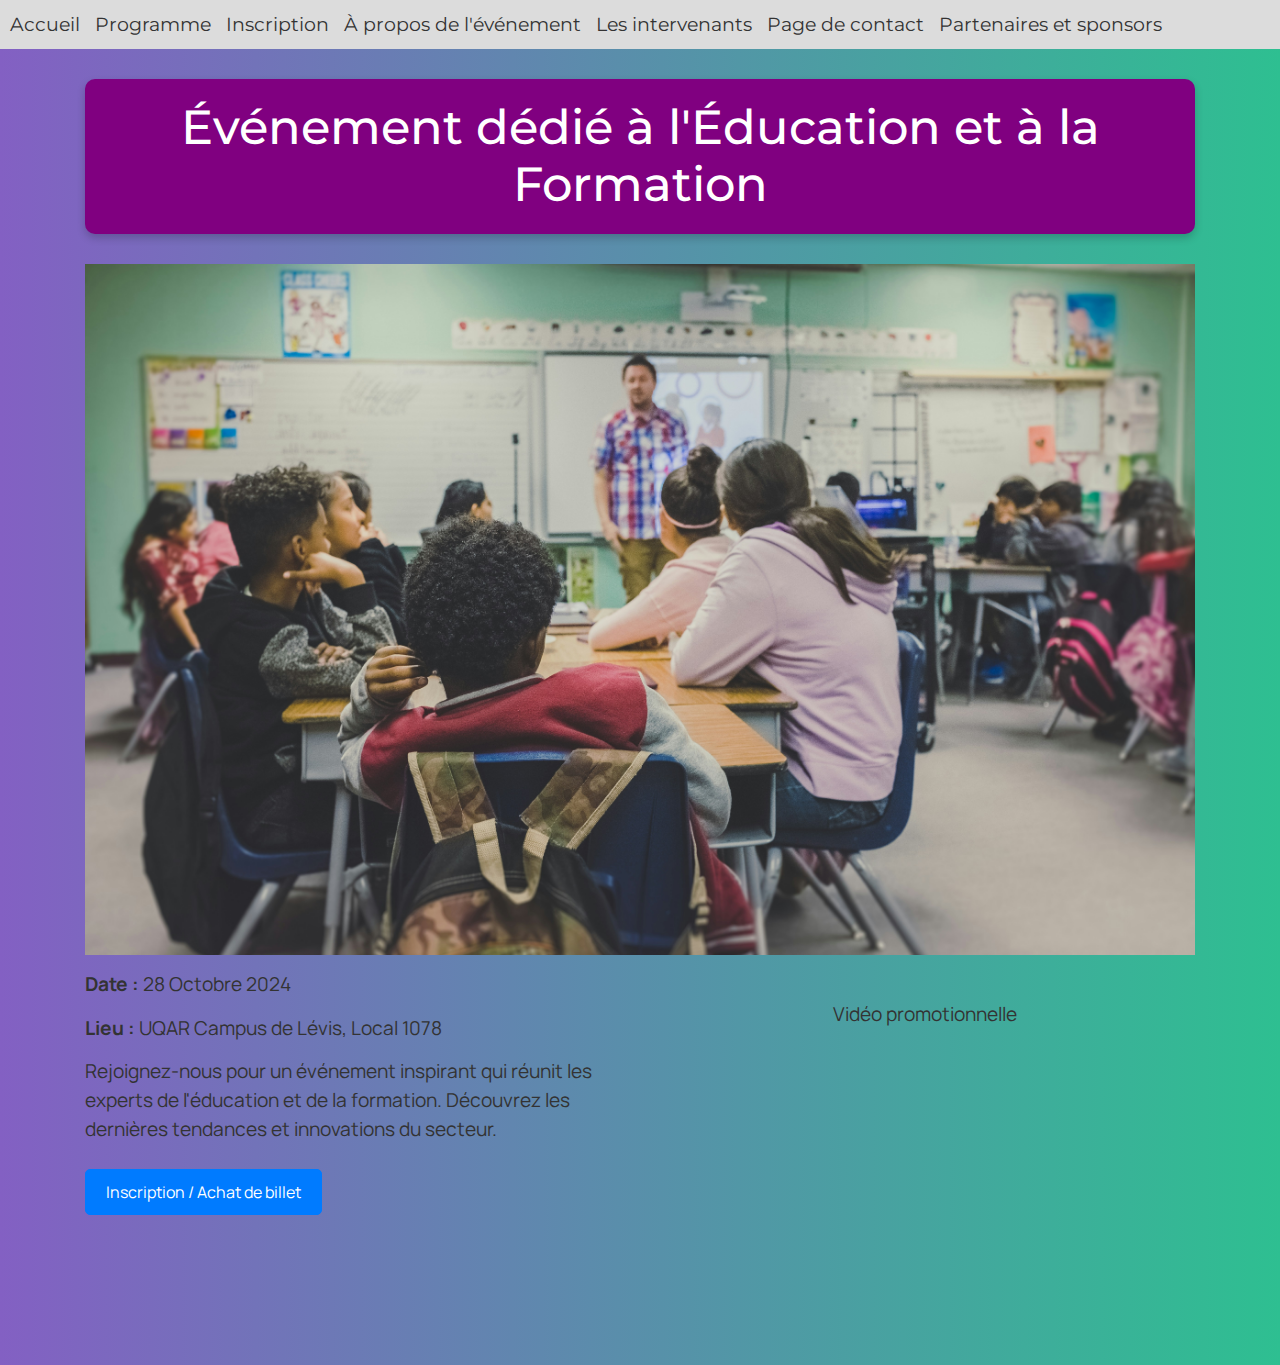
<file: index.html>
<!DOCTYPE html>
<html lang="fr">
<head>
    <meta charset="UTF-8">
    <meta name="viewport" content="width=device-width, initial-scale=1.0">
    <title>Éducation et Formation - Page d'accueil</title>
    <link rel="preconnect" href="https://fonts.googleapis.com">
    <link rel="preconnect" href="https://fonts.gstatic.com" crossorigin>
    <link href="https://fonts.googleapis.com/css2?family=Manrope:wght@200..800&family=Montserrat:ital,wght@0,100..900;1,100..900&display=swap" rel="stylesheet">
    <link href="https://stackpath.bootstrapcdn.com/bootstrap/4.5.2/css/bootstrap.min.css" rel="stylesheet">
    <style>
        nav {
            background-color: gainsboro;
            padding: 10px;
        }
        nav ul {
            list-style-type: none;
            padding: 0;
            margin: 0;
            display: flex; 
        }
        nav ul li {
            margin-right: 15px;
            font-size: 1.2em;
            font-family: "Montserrat", sans-serif;
        }
        nav ul li a {
            text-decoration: none;
            color: #333;
        }
        nav ul li a:hover {
            color: #007bff;
        }
        .active {
            font-weight: bold;
            color: #007bff;
        }
        h1 {
            font-size: 3em;
            font-family: "Montserrat", sans-serif;
            color: #fff;
            text-align: center;
            margin: 30px 0;
            background-color: purple;
            padding: 20px;
            border-radius: 10px;
            box-shadow: 0 4px 8px rgba(0, 0, 0, 0.2);
        }
        body {
            background: linear-gradient(90deg, #8360c3, #2ebf91);
            font-family: "Manrope", sans-serif;
        }
        .btn-primary {
            background-color: #007bff;
            color: #fff;
            padding: 10px 20px;
            text-decoration: none;
            border-radius: 5px;
            display: inline-block;
            margin-top: 10px;
        }
        .btn-primary:hover {
            background-color: #0056b3;
        }
        .event-info p {
            font-size: 1.2em;
            color: #333;
            margin: 15px 0;
        }
        .video-section {
            margin-top: 30px;
            text-align: center;
        }
    </style>
</head>
<body>
    <nav>
        <ul>
            <li><a href="#Accueil">Accueil</a></li>
            <li><a href="Programme.html">Programme</a></li>
            <li><a href="Inscription.html">Inscription</a></li>
            <li><a href="A propos de l'évènement.html">À propos de l'événement</a></li>
            <li><a href="Les intervenants.html">Les intervenants</a></li>
            <li><a href="Page de contact.html">Page de contact</a></li>
            <li><a href="Partenaires et sponsors.html">Partenaires et sponsors</a></li>
        </ul>
    </nav>

    <header class="container">
        <h1>Événement dédié à l'Éducation et à la Formation</h1>
        <img src="images/image1.jpg" alt="Éducation et formation" class="img-fluid" width="100%">
    </header>

    <section class="container event-info">
        <div class="row">
            <div class="col-md-6">
                <p><strong>Date :</strong> 28 Octobre 2024</p>
                <p><strong>Lieu :</strong> UQAR Campus de Lévis, Local 1078</p>
                <p>Rejoignez-nous pour un événement inspirant qui réunit les experts de l'éducation et de la formation. Découvrez les dernières tendances et innovations du secteur.</p>
                <a href="Inscription.html" class="btn btn-primary">Inscription / Achat de billet</a>
            </div>
            <div class="col-md-6 video-section">
                <p>Vidéo promotionnelle</p>
                <iframe width="100%" height="315" src="https://www.youtube.com/embed/Q_HQAiU2uRY?si=X6tTggWuY2E1vPQ9" title="YouTube video player" frameborder="0" allow="accelerometer; autoplay; clipboard-write; encrypted-media; gyroscope; picture-in-picture; web-share" referrerpolicy="strict-origin-when-cross-origin" allowfullscreen></iframe>
            </div>
        </div>
    </section>
</body>
</html>
</file>
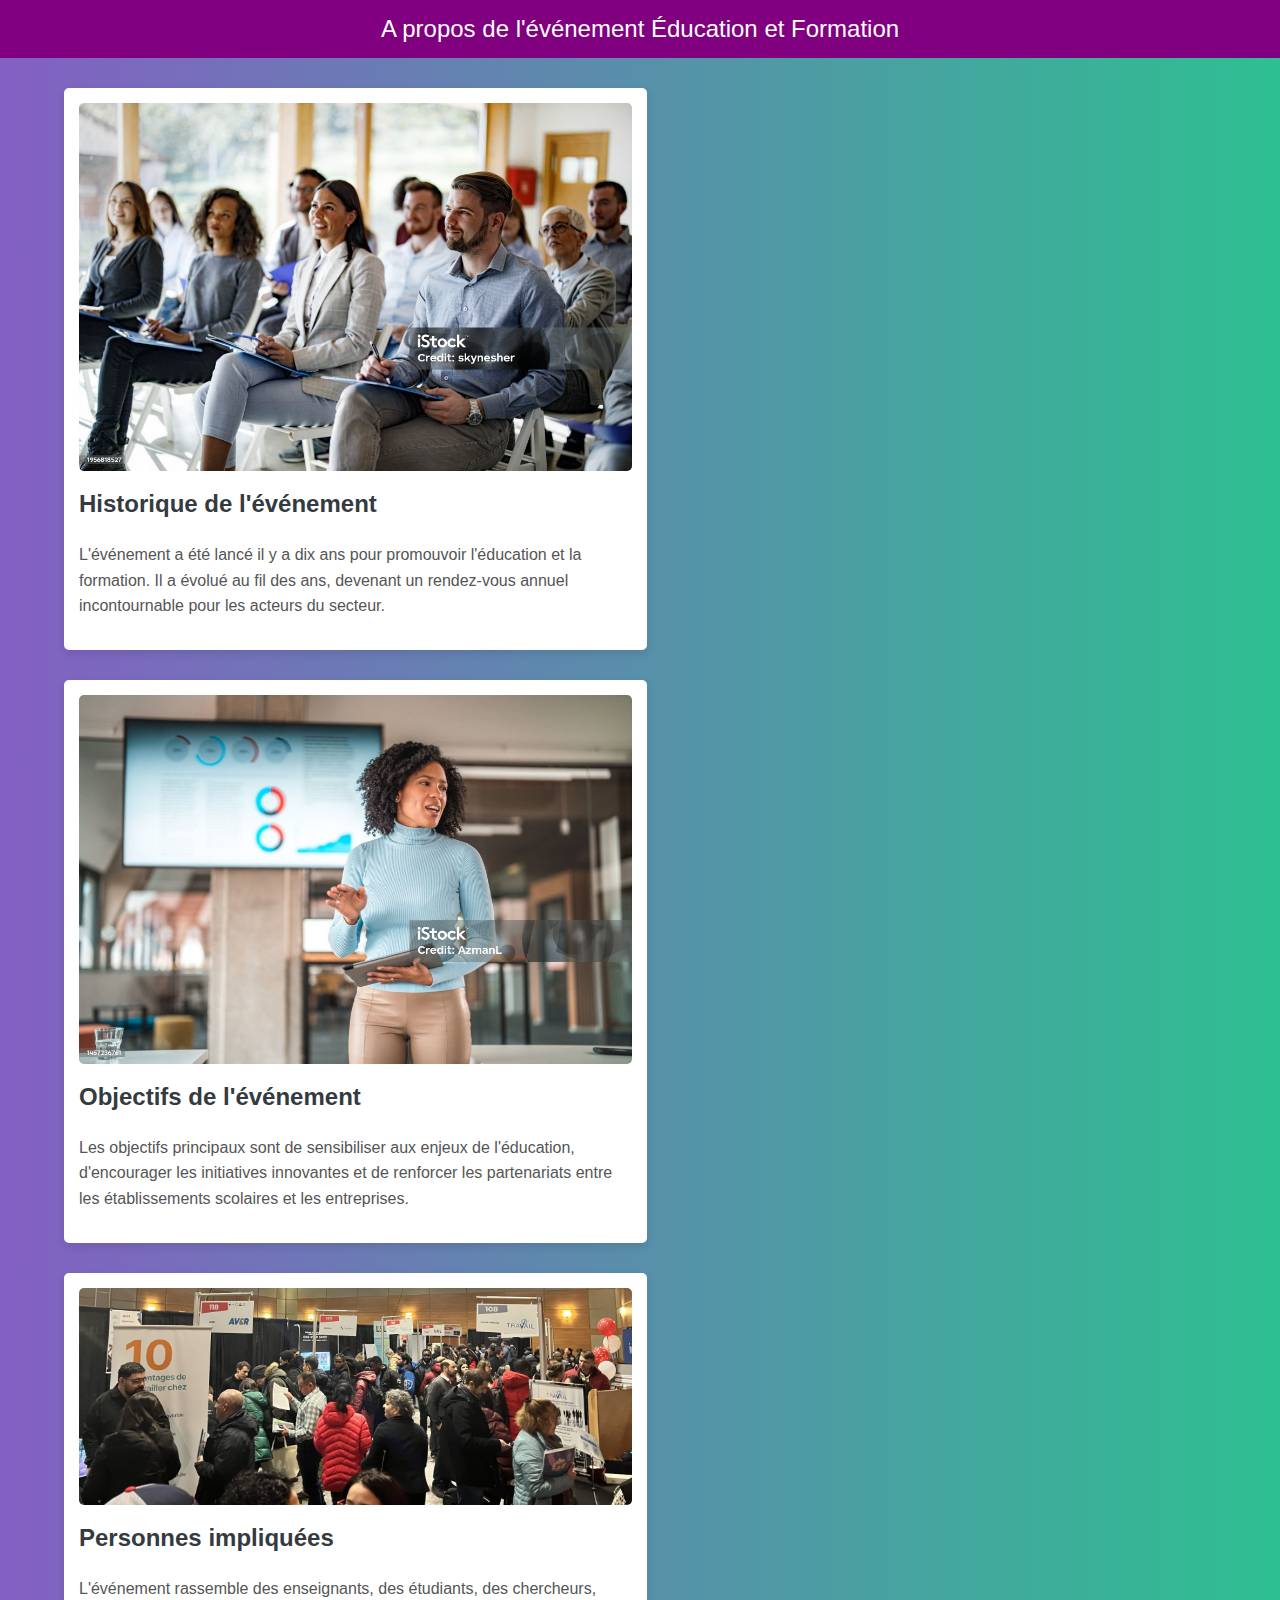
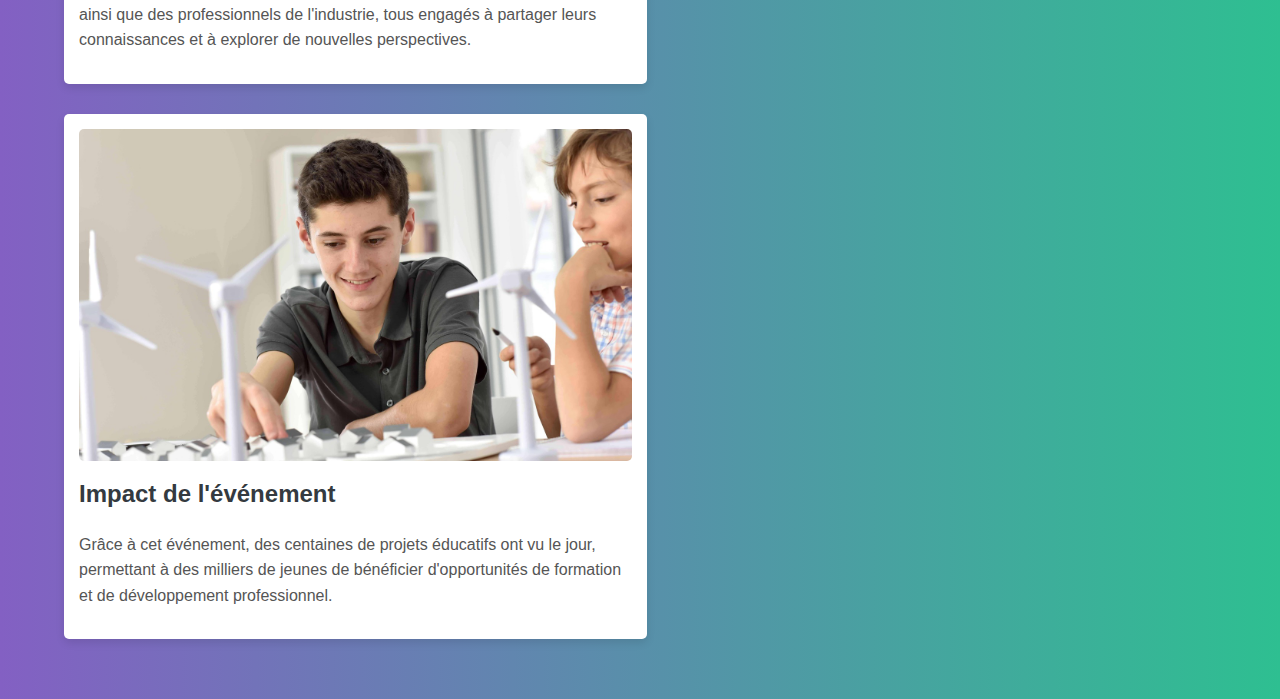
<file: A propos de l'évènement.html>
<!DOCTYPE html>
<html lang="en">
<head>
    <meta charset="UTF-8">
    <meta name="viewport" content="width=device-width, initial-scale=1.0">
    <title>A propos de l'évènement</title>
    <style>
        body {
            font-family: Arial, sans-serif;
            margin: 0;
            padding: 0;
            background: linear-gradient(90deg, #8360c3, #2ebf91);
        }
        
        .navbar {
            background-color: purple;
            color: #fff;
            padding: 15px;
            text-align: center;
            font-size: 24px;
        }

        .container {
            width: 90%;
            max-width: 1200px;
            margin: 30px auto;
            display: flex;
            flex-wrap: wrap;
            justify-content: space-between;
        }

        .event-section {
            background-color: #fff;
            border-radius: 5px;
            box-shadow: 0 4px 8px rgba(0, 0, 0, 0.1);
            margin-bottom: 30px;
            width: 48%;
            padding: 15px;
        }

        .event-section img {
            width: 100%;
            height: auto;
            border-radius: 5px;
        }

        h3 {
            font-size: 24px;
            margin-top: 15px;
            color: #343a40;
        }

        p {
            font-size: 16px;
            line-height: 1.6;
            color: #555;
        }

        @media (max-width: 768px) {
            .event-section {
                width: 100%;
            }
        }
    </style>
        
</head>
<body>
    <div class="navbar">
        A propos de l'événement Éducation et Formation
    </div>
    <div class="container"> 
        <div class="event-section">
            <img src="images/image4 evenement.jpg" alt="Historique de l'événement">
            <h3>Historique de l'événement</h3>
            <p>L'événement a été lancé il y a dix ans pour promouvoir l'éducation et la formation. Il a évolué au fil des ans, devenant un rendez-vous annuel incontournable pour les acteurs du secteur.</p>
        </div>
        <div class="event-section">
            <img src="images/image2 présentation.jpg" alt="Objectifs de l'événement">
            <h3>Objectifs de l'événement</h3>
            <p>Les objectifs principaux sont de sensibiliser aux enjeux de l'éducation, d'encourager les initiatives innovantes et de renforcer les partenariats entre les établissements scolaires et les entreprises.</p>
        </div>
        <div class="event-section">
            <img src="images/image6.jpg" alt="Personnes impliquées">
            <h3>Personnes impliquées</h3>
            <p>L'événement rassemble des enseignants, des étudiants, des chercheurs, ainsi que des professionnels de l'industrie, tous engagés à partager leurs connaissances et à explorer de nouvelles perspectives.</p>
        </div>
        <div class="event-section">
            <img src="images/image7.jpg" alt="Impact de l'événement">
            <h3>Impact de l'événement</h3>
            <p>Grâce à cet événement, des centaines de projets éducatifs ont vu le jour, permettant à des milliers de jeunes de bénéficier d'opportunités de formation et de développement professionnel.</p>
        </div>
    </div>
</body>
    
</body>
</html>
</file>
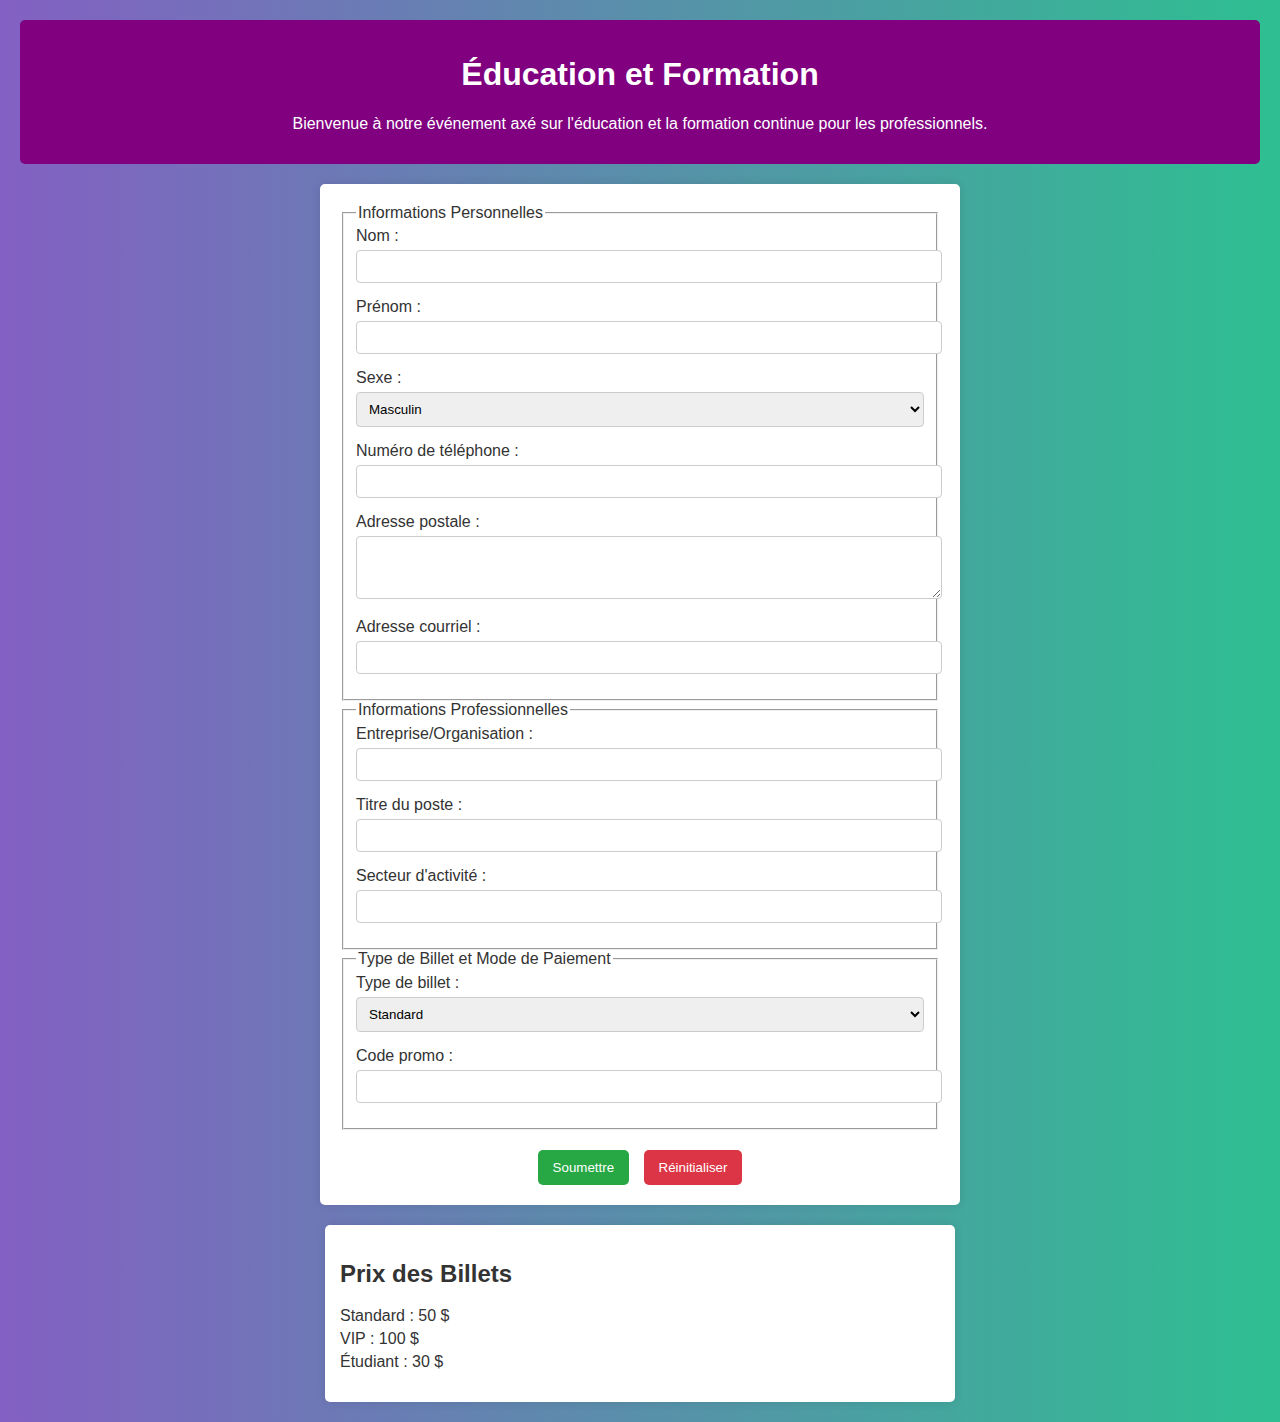
<file: Inscription.html>
<!DOCTYPE html>
<html lang="fr">
<head>
    <meta charset="UTF-8">
    <meta name="viewport" content="width=device-width, initial-scale=1.0">
    <title>Inscription</title>
    <style>
         body {
            font-family: Arial, sans-serif;
            background: linear-gradient(90deg, #8360c3, #2ebf91);
            color: #333;
            margin: 20px;
        }
        header, footer {
            background-color: purple;
            color: white;
            text-align: center; 
            padding: 15px;
            border-radius: 5px;
            margin-bottom: 20px;
        }
        form {
            background-color: #fff;
            padding: 20px;
            border-radius: 5px;
            box-shadow: 0 0 10px rgba(0, 0, 0, 0.1);
            max-width: 600px;
            margin: auto;
        }
        
        .form-group {
            margin-bottom: 15px;
        }
        label {
            display: block;
            margin-bottom: 5px;
        }
        input, select, textarea {
            width: 100%;
            padding: 8px;
            border: 1px solid #ccc;
            border-radius: 4px;
        }
        .btn-group {
            text-align: center;
            margin-top: 20px;
        }
        .btn-group button {
            padding: 10px 15px;
            border: none;
            border-radius: 5px;
            cursor: pointer;
            margin: 0 5px;
        }
        .btn-submit {
            background-color: #28a745;
            color: white;
        }
        .btn-reset {
            background-color: #dc3545;
            color: white;
        }
        .ticket-prices {
            background-color: #fff;
            padding: 15px;
            border-radius: 5px;
            box-shadow: 0 0 10px rgba(0, 0, 0, 0.1);
            max-width: 600px;
            margin: 20px auto;
        }
        ul {
            list-style-type: none;
            padding: 0;
        }
        li {
            margin-bottom: 5px;
        }
    </style>
</head>
<body>
    <header>
        <h1>Éducation et Formation</h1>
        <p>Bienvenue à notre événement axé sur l'éducation et la formation continue pour les professionnels.</p>
    </header>
    <form action="#" method="post">
       
        <fieldset>
            <legend>Informations Personnelles</legend>
            <div class="form-group">
                <label for="nom">Nom :</label>
                <input type="text" id="nom" name="nom" required>
            </div>
            <div class="form-group">
                <label for="prenom">Prénom :</label>
                <input type="text" id="prenom" name="prenom" required>
            </div>
            <div class="form-group">
                <label for="sexe">Sexe :</label>
                <select id="sexe" name="sexe">
                    <option value="masculin">Masculin</option>
                    <option value="feminin">Féminin</option>
                    <option value="autre">Autre</option>
                </select>
            </div>
            <div class="form-group">
                <label for="telephone">Numéro de téléphone :</label>
                <input type="tel" id="telephone" name="telephone" required>
            </div>
            <div class="form-group">
                <label for="adresse">Adresse postale :</label>
                <textarea id="adresse" name="adresse" rows="3" required></textarea>
            </div>
            <div class="form-group">
                <label for="email">Adresse courriel :</label>
                <input type="email" id="email" name="email" required>
            </div>
        </fieldset>

        <fieldset>
            <legend>Informations Professionnelles</legend>
            <div class="form-group">
                <label for="entreprise">Entreprise/Organisation :</label>
                <input type="text" id="entreprise" name="entreprise">
            </div>
            <div class="form-group">
                <label for="poste">Titre du poste :</label>
                <input type="text" id="poste" name="poste">
            </div>
            <div class="form-group">
                <label for="secteur">Secteur d'activité :</label>
                <input type="text" id="secteur" name="secteur">
            </div>
        </fieldset>

        <fieldset>
            <legend>Type de Billet et Mode de Paiement</legend>
            <div class="form-group">
                <label for="billet">Type de billet :</label>
                <select id="billet" name="billet">
                    <option value="standard">Standard</option>
                    <option value="vip">VIP</option>
                    <option value="etudiant">Étudiant</option>
                </select>
            </div>
            <div class="form-group">
                <label for="code-promo">Code promo :</label>
                <input type="text" id="code-promo" name="code-promo">
            </div>
        </fieldset>

        <div class="btn-group">
            <button type="submit" class="btn-submit">Soumettre</button>
            <button type="reset" class="btn-reset">Réinitialiser</button>
        </div>
    </form>
    <div class="ticket-prices">
        <h2>Prix des Billets</h2>
        <ul>
            <li>Standard : 50 $</li>
            <li>VIP : 100 $</li>
            <li>Étudiant : 30 $</li>
        </ul>
    </div>
    
</body>
</html>
</file>
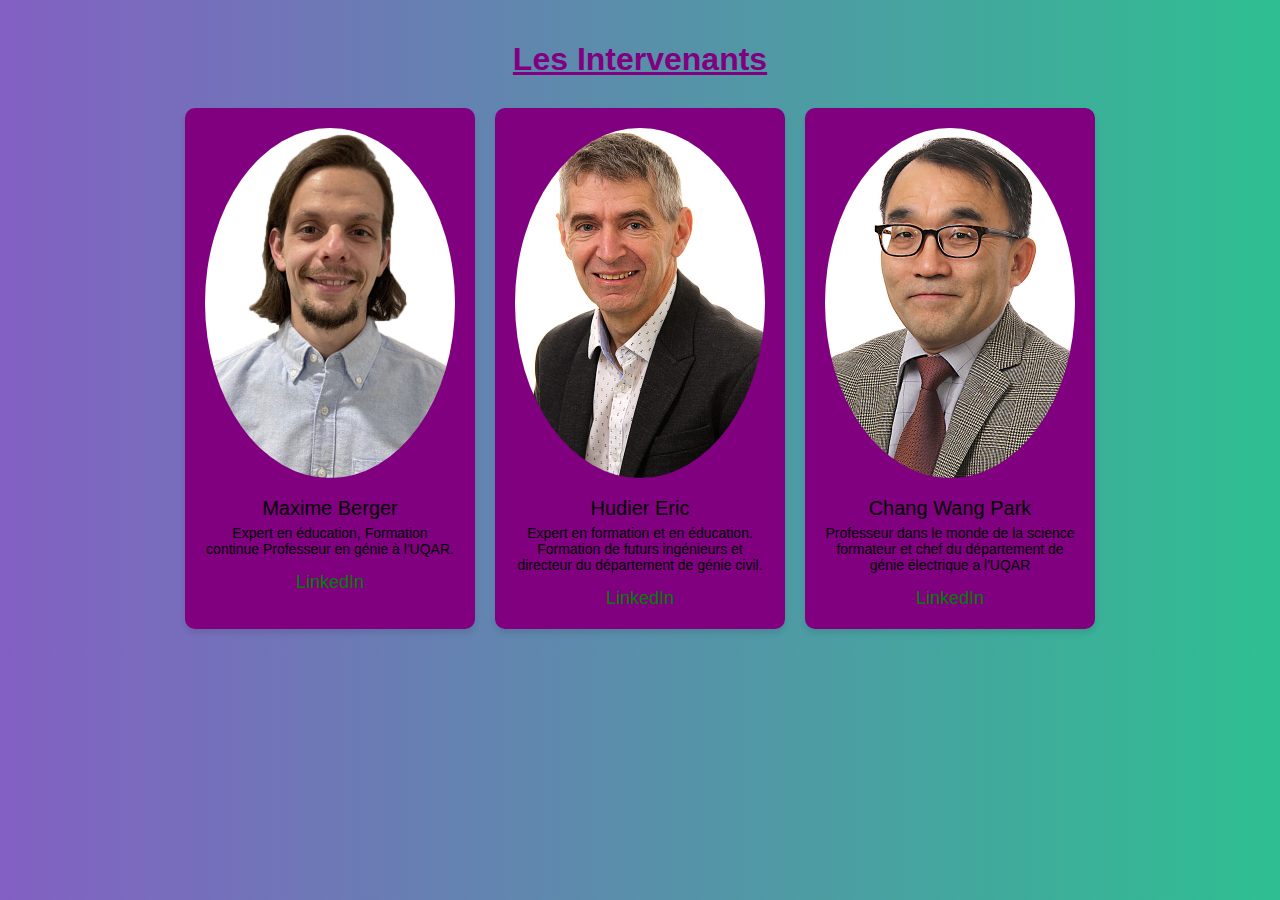
<file: Les intervenants.html>
<!DOCTYPE html>
<html lang="fr">
<head>
    <meta charset="UTF-8">
    <meta name="viewport" content="width=device-width, initial-scale=1.0">
    <title>Intervenants</title>
    <style>
       
        body {
            font-family: Arial, sans-serif;
            background: linear-gradient(90deg, #8360c3, #2ebf91);
            color: #333;
            margin: 0;
            padding: 0;
        }
        .container {
            max-width: 1200px;
            margin: 0 auto;
            padding: 20px;
            text-align: center;
        }
        h1 {
            color: purple;
            margin-bottom: 30px;
            text-decoration: underline;
        }
       
        .speaker-grid {
            display: flex;
            flex-wrap: wrap;
            gap: 20px;
            justify-content: center;
        }
        .speaker-card {
            background-color: purple;
            padding: 20px;
            border-radius: 10px;
            box-shadow: 0 4px 6px rgba(0, 0, 0, 0.1);
            width: 250px;
            text-align: center;
            transition: transform 0.3s ease;
        }
        .speaker-card:hover {
            transform: scale(1.05);
        }
        .speaker-photo img {
            width: 100%;
            height: auto;
            border-radius: 50%;
        }
        .speaker-name {
            font-size: 20px;
            margin: 15px 0 5px 0;
            color:black;
        }
        .speaker-bio {
            font-size: 14px;
            color: black;
            margin-bottom: 15px;
        }
        .social-links a {
            margin: 0 10px;
            color:green;
            text-decoration: none;
            font-size: 18px;
        }
        .social-links a:hover {
            color: #3e8e41;
        }
    </style>
</head>
<body>

    <div class="container">
        <h1>Les Intervenants</h1>
        <div class="speaker-grid">
            <!-- Utilisation de la class speaker-card pour styliser les cartes des intervenants avec du CSS -->
            <div class="speaker-card">
                <div class="speaker-photo">
                    <img src="images/berger-maxime.jpeg" alt="Photo de l'intervenant 1">
                </div>
                <div class="speaker-name">Maxime Berger</div>
                <div class="speaker-bio">Expert en éducation, Formation continue Professeur en génie à l'UQAR.</div>
                <div class="social-links">
                    <a href="https://www.linkedin.com/in/berger-maxime" target="_blank">LinkedIn</a>
                </div>
            </div>
            <div class="speaker-card">
                <div class="speaker-photo">
                    <img src="images/hudier-eric.jpg" alt="Photo de l'intervenant 2">
                </div>
                <div class="speaker-name">Hudier Eric</div>
                <div class="speaker-bio">Expert en formation et en éducation. Formation de futurs ingénieurs et directeur du département de génie civil.</div>
                <div class="social-links">
                    <a href="linkedin.com/in/eric-hudier-b6384a49" target="_blank">LinkedIn</a>
                </div>
            </div>
            <div class="speaker-card">
                <div class="speaker-photo">
                    <img src="images/park-chan-wang.jpg" alt="Photo de l'intervenant 3">
                </div>
                <div class="speaker-name">Chang Wang Park</div>
                <div class="speaker-bio">Professeur dans le monde de la science formateur et chef du département de génie électrique a l'UQAR</div>
                <div class="social-links">
                    <a href="https://www.linkedin.com/in/park-chan-wang" target="_blank">LinkedIn</a>
                </div>
            </div>
            </div>
        </div>
    </div>

</body>
</html>
</file>
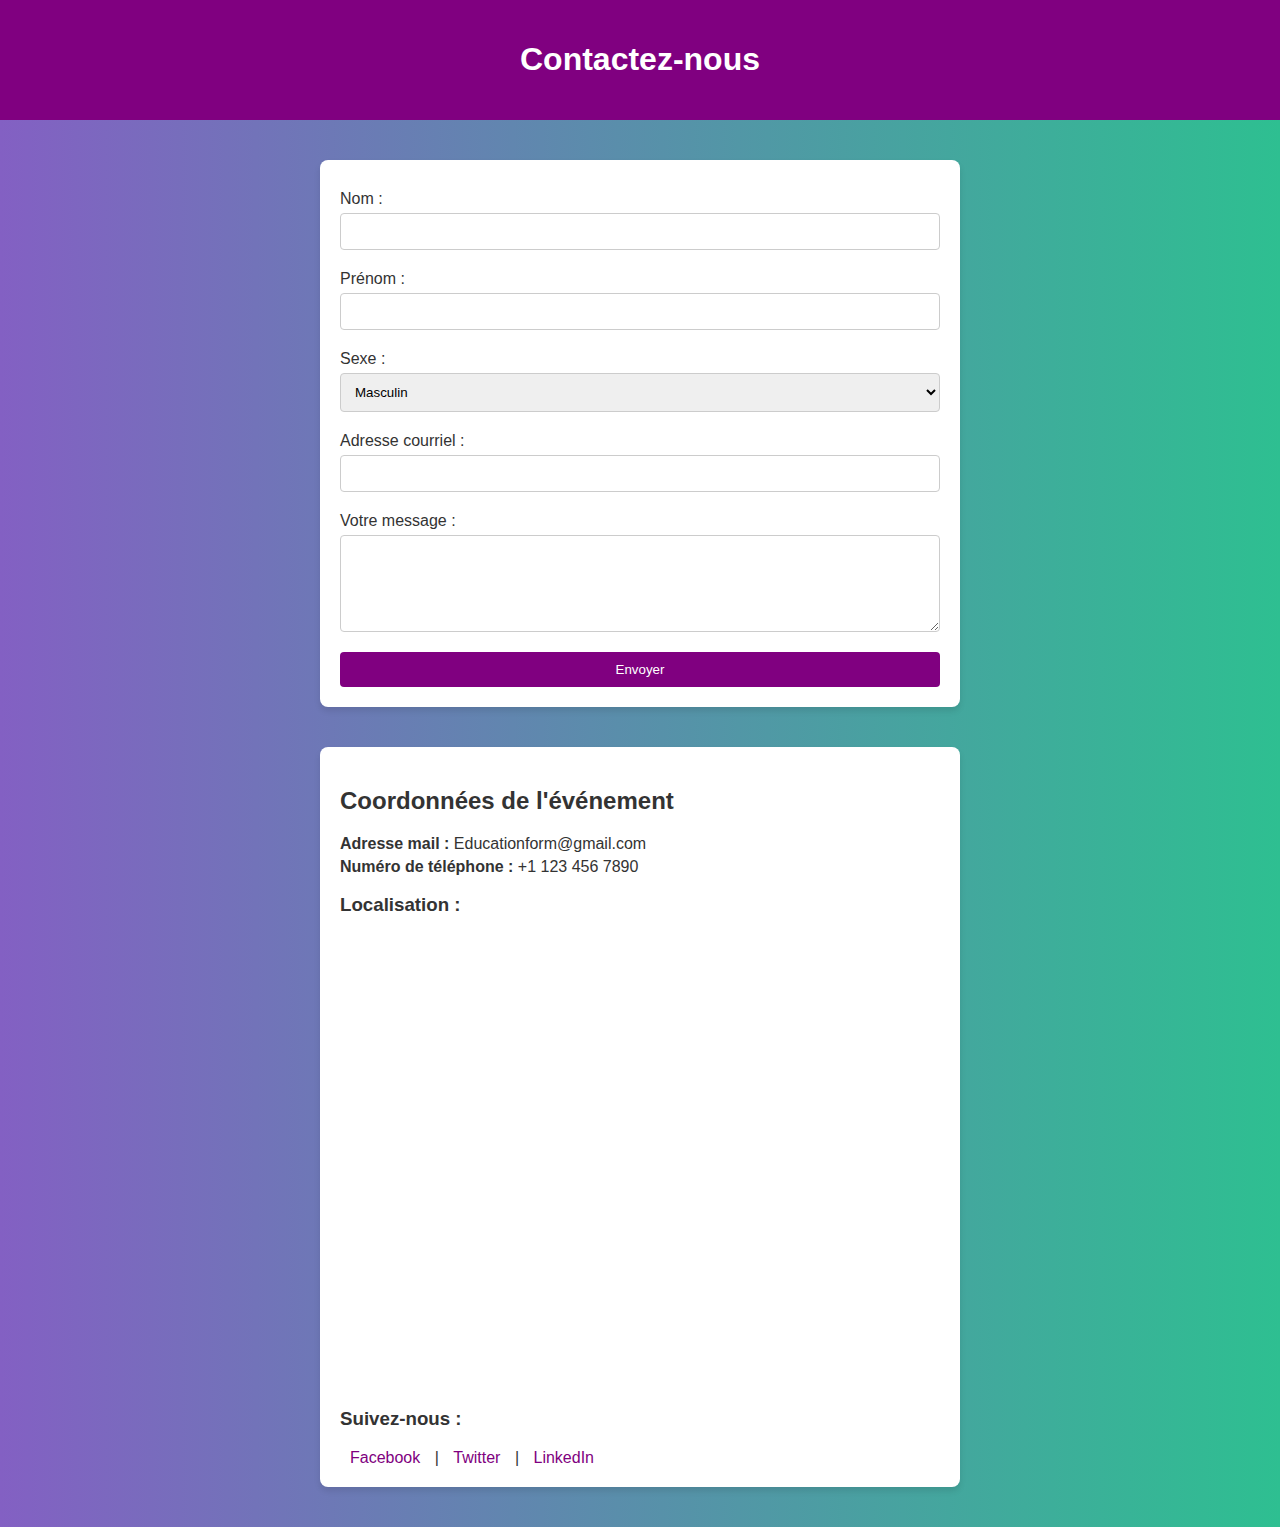
<file: Page de contact.html>
<!DOCTYPE html>
<html lang="en">
<head>
    <meta charset="UTF-8">
    <meta name="viewport" content="width=device-width, initial-scale=1.0">
    <title>Page de contact</title>
    <style>
        body {
    font-family: Arial, sans-serif;
    margin: 0;
    padding: 0;
    background: linear-gradient(90deg, #8360c3, #2ebf91);
    color: #333;
}

header {
    background-color: purple;
    color: #fff;
    padding: 20px 0;
    text-align: center;
}

main {
    display: flex;
    flex-direction: column;
    align-items: center;
    padding: 20px;
}

.contact-form, .contact-info {
    background-color: #fff;
    border-radius: 8px;
    box-shadow: 0 4px 6px rgba(0, 0, 0, 0.1);
    padding: 20px;
    margin: 20px 0;
    width: 80%;
    max-width: 600px;
}

.contact-form form {
    display: flex;
    flex-direction: column;
}

.contact-form label {
    margin: 10px 0 5px;
}

.contact-form input, .contact-form select, .contact-form textarea {
    padding: 10px;
    border: 1px solid #ccc;
    border-radius: 4px;
    margin-bottom: 10px;
}

.contact-form button {
    background-color: purple;
    color: #fff;
    border: none;
    border-radius: 4px;
    padding: 10px;
    cursor: pointer;
    margin-top: 10px;
}

.contact-form button:hover {
    background-color: #0056b3;
}

.contact-info p {
    margin: 5px 0;
}

.map iframe {
    width: 100%;
    border-radius: 8px;
}

.social-media a {
    text-decoration: none;
    color: purple;
    margin: 0 10px;
}

.social-media a:hover {
    text-decoration: underline;
}

    </style>
</head>
<body>
    <header>
        <h1>Contactez-nous</h1>
    </header>
    
    <main>
        <section class="contact-form">

            <form action="#" method="post">
                <label for="nom">Nom :</label>
                <input type="text" id="nom" name="nom" required>

                <label for="prenom">Prénom :</label>
                <input type="text" id="prenom" name="prenom" required>

                <label for="sexe">Sexe :</label>
                <select id="sexe" name="sexe" required>
                    <option value="masculin">Masculin</option>
                    <option value="feminin">Féminin</option>
                    <option value="autre">Autre</option>
                </select>

                <label for="email">Adresse courriel :</label>
                <input type="email" id="email" name="email" required>

                <label for="message">Votre message :</label>
                <textarea id="message" name="message" rows="5" required></textarea>

                <button type="submit">Envoyer</button>
            </form>
        </section>

        <section class="contact-info">
            <h2>Coordonnées de l'événement</h2>
            <p><strong>Adresse mail :</strong> Educationform@gmail.com</p>
            <p><strong>Numéro de téléphone :</strong> +1 123 456 7890</p>
            
            <h3>Localisation :</h3>
            <div class="map">
                <!-- Intégration d'une carte Google Map -->
                <iframe src="https://www.google.com/maps/embed?pb=!1m18!1m12!1m3!1d5463.162803595974!2d-71.16624950822984!3d46.79285216937679!2m3!1f0!2f0!3f0!3m2!1i1024!2i768!4f13.1!3m3!1m2!1s0x4cb895038c164e8b%3A0x505be17730e4718b!2sUniversit%C3%A9%20du%20Qu%C3%A9bec%20%C3%A0%20Rimouski%20-%20Campus%20de%20L%C3%A9vis!5e0!3m2!1sfr!2sca!4v1729737268376!5m2!1sfr!2sca" width="600" height="450" style="border:0;" allowfullscreen="" loading="lazy" referrerpolicy="no-referrer-when-downgrade" width="600" 
                height="450" 
                style="border:0;" 
                allowfullscreen="" 
                loading="lazy">>
                    width="600" 
                    height="450" 
                    style="border:0;" 
                    allowfullscreen="" 
                    loading="lazy">
                </iframe>
            </div>

            <h3>Suivez-nous :</h3>
            <div class="social-media">
                <a href="https://www.facebook.com" target="_blank">Facebook</a> |
                <a href="https://www.twitter.com" target="_blank">Twitter</a> |
                <a href="https://www.linkedin.com" target="_blank">LinkedIn</a>
            </div>
        </section>
    </main>
    
</body>
</html>
</file>
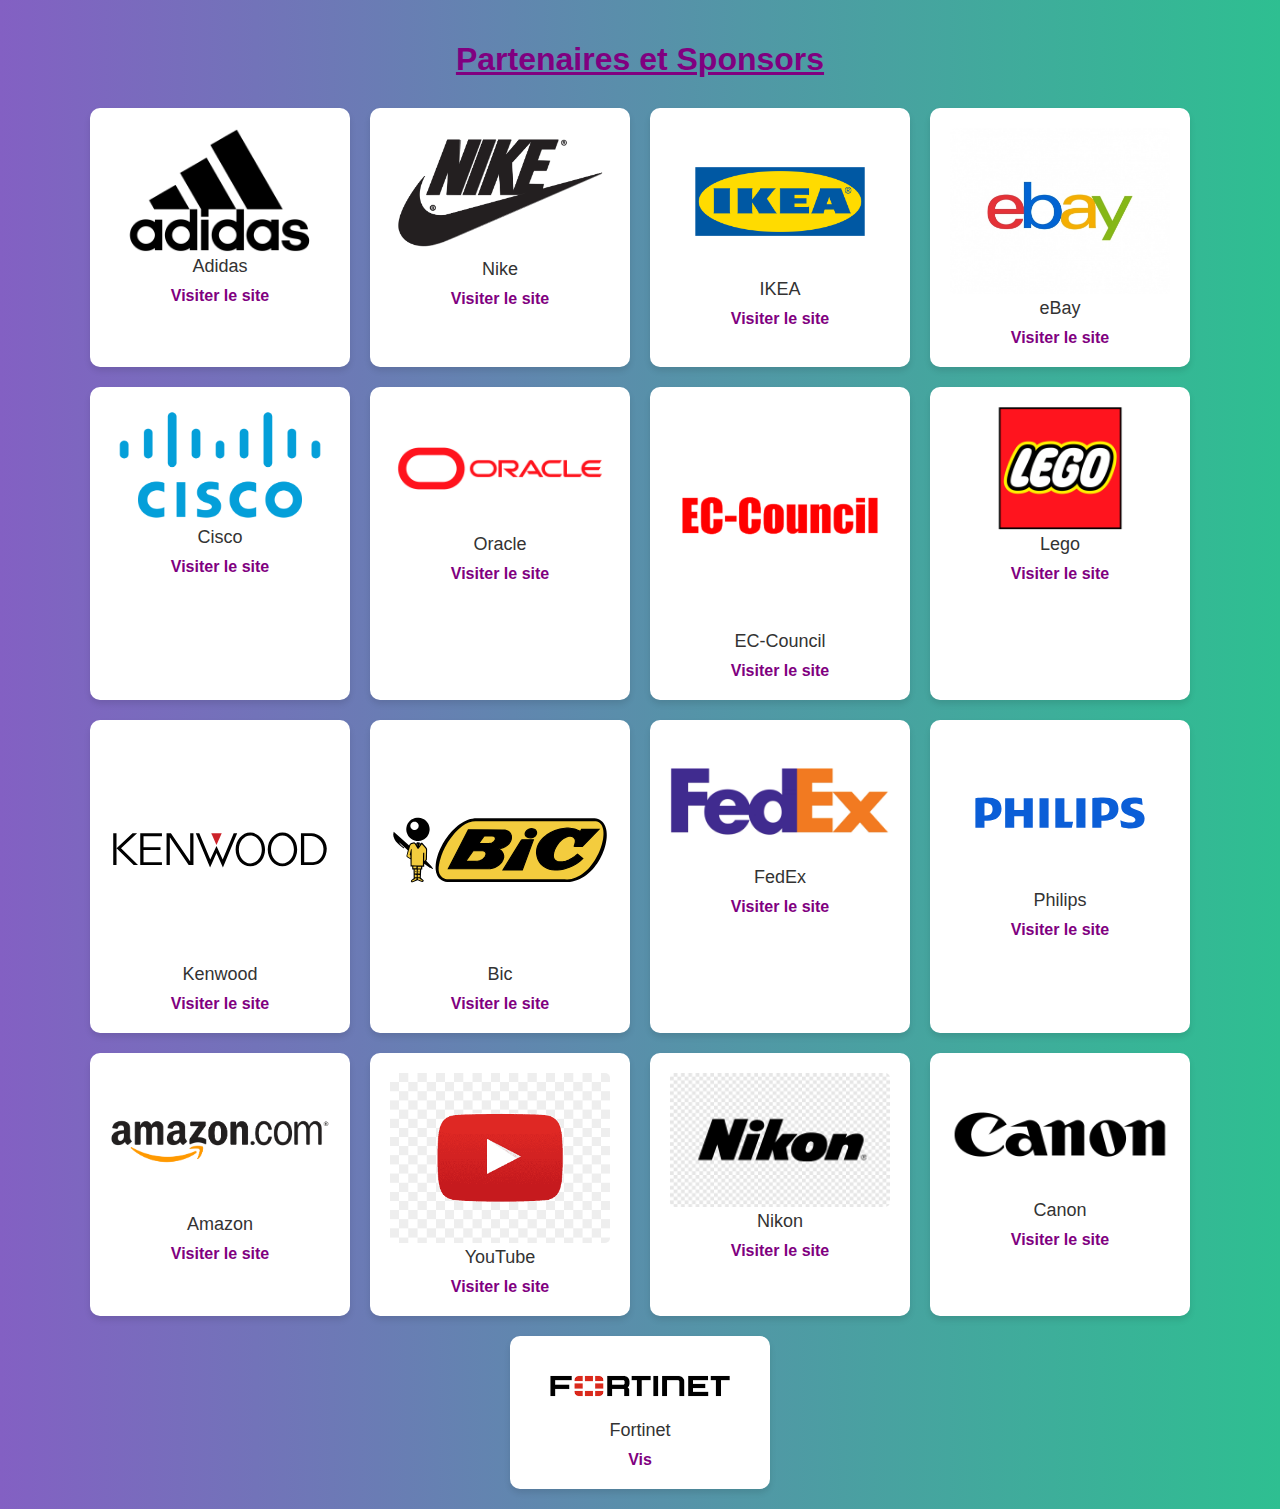
<file: Partenaires et sponsors.html>
<!DOCTYPE html>
<html lang="fr">
<head>
    <meta charset="UTF-8">
    <meta name="viewport" content="width=device-width, initial-scale=1.0">
    <title>Partenaires et Sponsors</title>
    <style>
        body {
            font-family: Arial, sans-serif;
            background: linear-gradient(90deg, #8360c3, #2ebf91);
            color: #333;
            margin: 0;
            padding: 0;
        }
        .container {
            max-width: 1200px;
            margin: 0 auto;
            padding: 20px;
            text-align: center;
        }
        h1 {
            color: purple;
            margin-bottom: 30px;
            text-decoration: underline;
        }
        .sponsor-grid {
            display: flex;
            flex-wrap: wrap;
            gap: 20px;
            justify-content: center;
        }
        .sponsor-card {
            background-color: #fff;
            padding: 20px;
            border-radius: 10px;
            box-shadow: 0 4px 6px rgba(0, 0, 0, 0.1);
            width: 220px;
            text-align: center;
            transition: transform 0.3s ease;
        }
        .sponsor-card:hover {
            transform: scale(1.05);
        }
        .sponsor-logo img {
            max-width: 100%;
            height: auto;
            border-radius: 5px;
        }
        .sponsor-name {
            font-size: 18px;
            margin-bottom: 10px;
            color: #333;
        }
        .sponsor-link {
            color: purple;
            text-decoration: none;
            font-weight: bold;
        }
        .sponsor-link:hover {
            text-decoration: underline;
        }
    </style>
</head>
<body>

    <div class="container">
        <h1>Partenaires et Sponsors</h1>
        <div class="sponsor-grid">
            <div class="sponsor-card">
                <div class="sponsor-logo">
                    <img src="images/Adidas.png" alt="Logo Adidas">
                </div>
                <div class="sponsor-name">Adidas</div>
                <a href="https://www.adidas.com" class="sponsor-link" target="_blank">Visiter le site</a>
            </div>
            <div class="sponsor-card">
                <div class="sponsor-logo">
                    <img src="images/nike.png" alt="Logo Nike">
                </div>
                <div class="sponsor-name">Nike</div>
                <a href="https://www.nike.com" class="sponsor-link" target="_blank">Visiter le site</a>
            </div>
            <div class="sponsor-card">
                <div class="sponsor-logo">
                    <img src="images/IKEA.png" alt="Logo IKEA">
                </div>
                <div class="sponsor-name">IKEA</div>
                <a href="https://www.ikea.com" class="sponsor-link" target="_blank">Visiter le site</a>
            </div>
            <div class="sponsor-card">
                <div class="sponsor-logo">
                    <img src="images/ebay.jpg" alt="Logo eBay">
                </div>
                <div class="sponsor-name">eBay</div>
                <a href="https://www.ebay.com" class="sponsor-link" target="_blank">Visiter le site</a>
            </div>
            <div class="sponsor-card">
                <div class="sponsor-logo">
                    <img src="images/cisco.png" alt="Logo Cisco">
                </div>
                <div class="sponsor-name">Cisco</div>
                <a href="https://www.cisco.com" class="sponsor-link" target="_blank">Visiter le site</a>
            </div>
            <div class="sponsor-card">
                <div class="sponsor-logo">
                    <img src="images/Oracle.jpg" alt="Logo Oracle">
                </div>
                <div class="sponsor-name">Oracle</div>
                <a href="https://www.oracle.com" class="sponsor-link" target="_blank">Visiter le site</a>
            </div>
            <div class="sponsor-card">
                <div class="sponsor-logo">
                    <img src="images/ec council.png" alt="Logo EC-Council">
                </div>
                <div class="sponsor-name">EC-Council</div>
                <a href="https://www.eccouncil.org" class="sponsor-link" target="_blank">Visiter le site</a>
            </div>
            <div class="sponsor-card">
                <div class="sponsor-logo">
                    <img src="images/LEGO.png" alt="Logo Lego">
                </div>
                <div class="sponsor-name">Lego</div>
                <a href="https://www.lego.com" class="sponsor-link" target="_blank">Visiter le site</a>
            </div>
            <div class="sponsor-card">
                <div class="sponsor-logo">
                    <img src="images/kenwood.svg" alt="Logo Kenwood">
                </div>
                <div class="sponsor-name">Kenwood</div>
                <a href="https://www.kenwoodworld.com" class="sponsor-link" target="_blank">Visiter le site</a>
            </div>
            <div class="sponsor-card">
                <div class="sponsor-logo">
                    <img src="images/bic.svg" alt="Logo Bic">
                </div>
                <div class="sponsor-name">Bic</div>
                <a href="https://www.bicworld.com" class="sponsor-link" target="_blank">Visiter le site</a>
            </div>
            <div class="sponsor-card">
                <div class="sponsor-logo">
                    <img src="images/fedex.png" alt="Logo FedEx">
                </div>
                <div class="sponsor-name">FedEx</div>
                <a href="https://www.fedex.com" class="sponsor-link" target="_blank">Visiter le site</a>
            </div>
            <div class="sponsor-card">
                <div class="sponsor-logo">
                    <img src="images/Philips.svg" alt="Logo Philips">
                </div>
                <div class="sponsor-name">Philips</div>
                <a href="https://www.philips.com" class="sponsor-link" target="_blank">Visiter le site</a>
            </div>
            <div class="sponsor-card">
                <div class="sponsor-logo">
                    <img src="images/Amazon-Logo.png" alt="Logo Amazon">
                </div>
                <div class="sponsor-name">Amazon</div>
                <a href="https://www.amazon.com" class="sponsor-link" target="_blank">Visiter le site</a>
            </div>
            <div class="sponsor-card">
                <div class="sponsor-logo">
                    <img src="images/youtube.png" alt="Logo YouTube">
                </div>
                <div class="sponsor-name">YouTube</div>
                <a href="https://www.youtube.com" class="sponsor-link" target="_blank">Visiter le site</a>
            </div>
            <div class="sponsor-card">
                <div class="sponsor-logo">
                    <img src="images/nikon.png" alt="Logo Nikon">
                </div>
                <div class="sponsor-name">Nikon</div>
                <a href="https://www.nikon.com" class="sponsor-link" target="_blank">Visiter le site</a>
            </div>
            <div class="sponsor-card">
                <div class="sponsor-logo">
                    <img src="images/Canon.png" alt="Logo Canon">
                </div>
                <div class="sponsor-name">Canon</div>
                <a href="https://www.canon.com" class="sponsor-link" target="_blank">Visiter le site</a>
            </div>
            <div class="sponsor-card">
                <div class="sponsor-logo">
                    <img src="images/fortinet.png" alt="Logo Fortinet">
                </div>
                <div class="sponsor-name">Fortinet</div>
                <a href="https://www.fortinet.com" class="sponsor-link" target="_blank">Vis
</file>
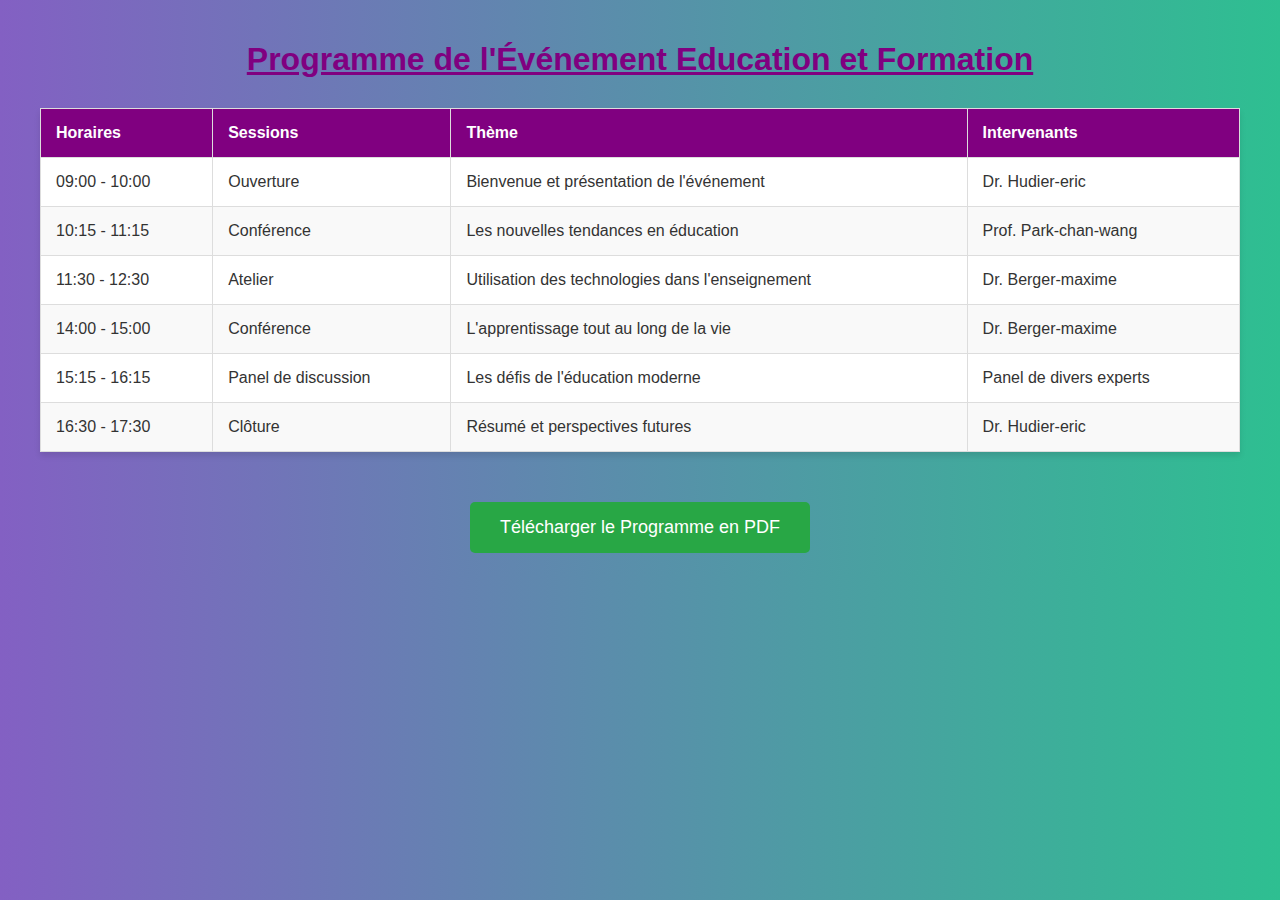
<file: Programme.html>
<!DOCTYPE html>
<html lang="fr">
<head>
    <meta charset="UTF-8">
    <meta name="viewport" content="width=device-width, initial-scale=1.0">
    <title>Programme de l'Événement</title>
    <style>
        body {
            font-family: Arial, sans-serif;
            background: linear-gradient(90deg, #8360c3, #2ebf91);
            color: #333;
            margin: 0;
            padding: 0;
        }
        .container {
            max-width: 1200px;
            margin: 0 auto;
            padding: 20px;
            text-align: center;
        }
        h1 {
            color: purple;
            margin-bottom: 30px;
            text-decoration: underline;
        }
        table {
            width: 100%;
            border-collapse: collapse;
            margin-bottom: 30px;
            background-color: #fff;
            box-shadow: 0 4px 6px rgba(0, 0, 0, 0.1);
        }
        th, td {
            padding: 15px;
            border: 1px solid #ddd;
            text-align: left;
        }
        th {
            background-color: purple;
            color: white;
        }
        tr:nth-child(even) {
            background-color: #f9f9f9;
        }
        .btn-download {
            background-color: #28a745;
            color: white;
            padding: 15px 30px;
            border: none;
            border-radius: 5px;
            cursor: pointer;
            text-decoration: none;
            font-size: 18px;
            display: inline-block;
            margin-top: 20px;
            transition: background-color 0.3s ease;
        }
        .btn-download:hover {
            background-color: #218838;
        }
    </style>
</head>
<body>

    <div class="container">
        <h1>Programme de l'Événement Education et Formation</h1>
        <table>
            <thead>
                <tr>
                    <th>Horaires</th>
                    <th>Sessions</th>
                    <th>Thème</th>
                    <th>Intervenants</th>
                </tr>
            </thead>
            <tbody>
                <tr>
                    <td>09:00 - 10:00</td>
                    <td>Ouverture</td>
                    <td>Bienvenue et présentation de l'événement</td>
                    <td>Dr. Hudier-eric</td>
                </tr>
                <tr>
                    <td>10:15 - 11:15</td>
                    <td>Conférence</td>
                    <td>Les nouvelles tendances en éducation</td>
                    <td>Prof. Park-chan-wang</td>
                </tr>
                <tr>
                    <td>11:30 - 12:30</td>
                    <td>Atelier</td>
                    <td>Utilisation des technologies dans l'enseignement</td>
                    <td>Dr. Berger-maxime</td>
                </tr>
                <tr>
                    <td>14:00 - 15:00</td>
                    <td>Conférence</td>
                    <td>L'apprentissage tout au long de la vie</td>
                    <td>Dr. Berger-maxime</td>
                </tr>
                <tr>
                    <td>15:15 - 16:15</td>
                    <td>Panel de discussion</td>
                    <td>Les défis de l'éducation moderne</td>
                    <td>Panel de divers experts</td>
                </tr>
                <tr>
                    <td>16:30 - 17:30</td>
                    <td>Clôture</td>
                    <td>Résumé et perspectives futures</td>
                    <td>Dr. Hudier-eric</td>
                </tr>
            </tbody>
        </table>

        <a href="programme.pdf" class="btn-download" download>Télécharger le Programme en PDF</a>
    </div>

</body>
</html>
</file>
